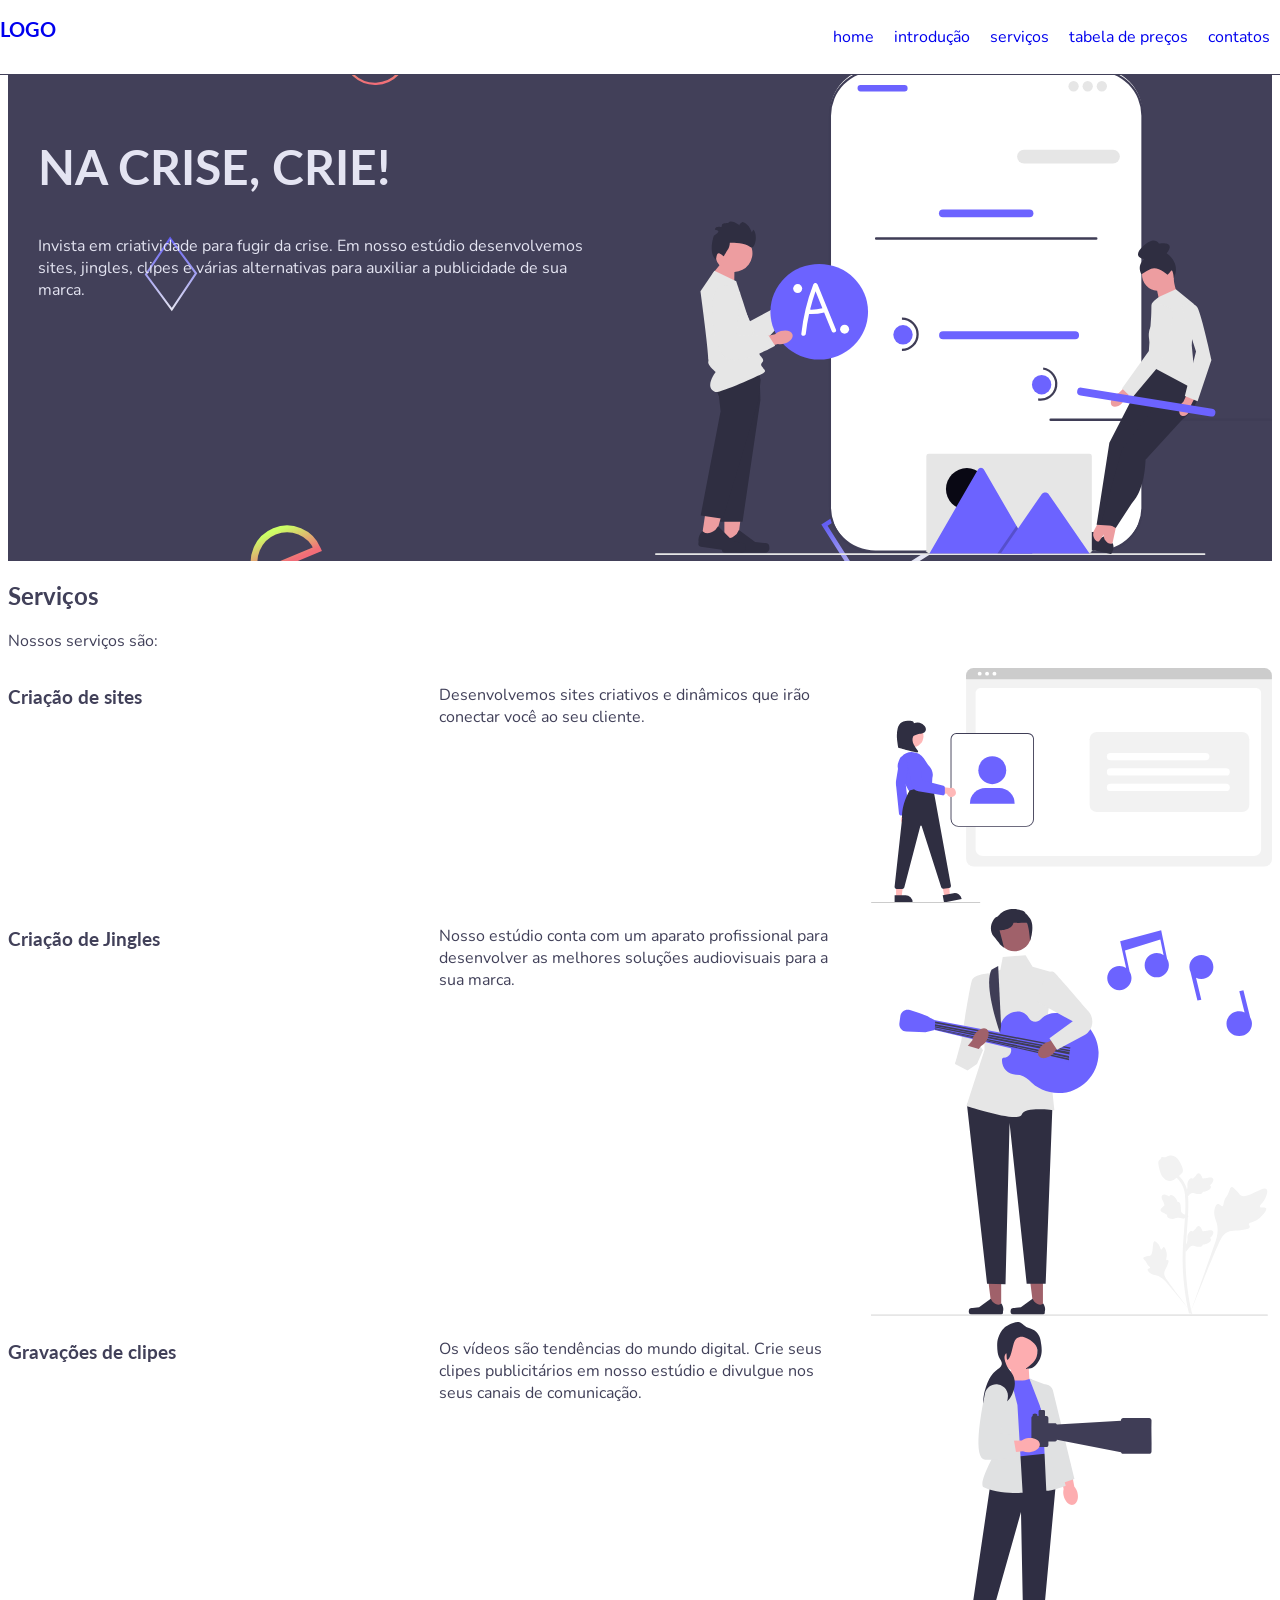
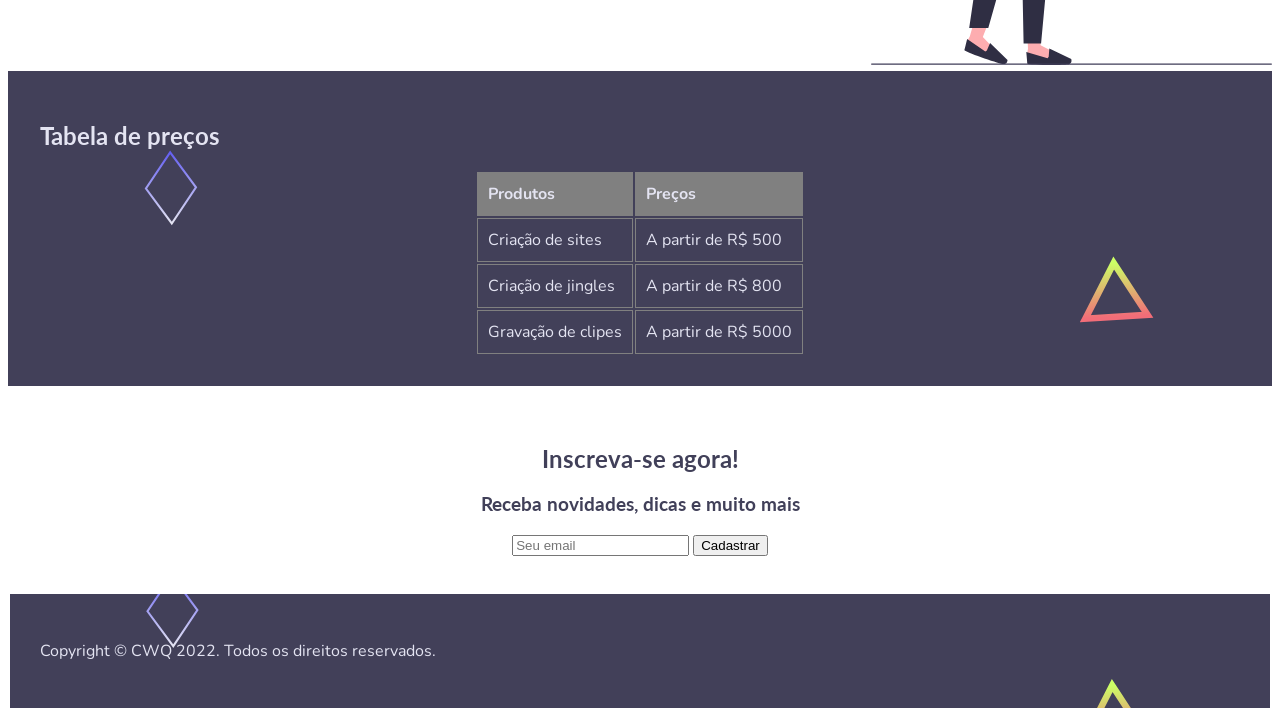
<file: index.html>
<!DOCTYPE html>
<html lang="pt-BR">

<head>
    <meta charset="UTF-8">
    <meta name="viewport" content="width=device-width, initial-scale=1.0">
    <title>Primeira Página</title>
    <link rel="preconnect" href="https://fonts.googleapis.com">
    <link rel="preconnect" href="https://fonts.gstatic.com" crossorigin>
    <link
        href="https://fonts.googleapis.com/css2?family=Lato:ital,wght@0,100;0,300;0,400;0,700;0,900;1,100;1,300;1,400;1,700;1,900&family=Nunito:ital,wght@0,200..1000;1,200..1000&display=swap"
        rel="stylesheet">
    <link rel="stylesheet" href="assets/css/style.css">
</head>

<body>
    <section class="content">
        <div class="menu">
            <h1><a href="#">LOGO</a></h1>
            <nav>
                <ul>
                    <li><a href="#home">home</a></li>
                    <li><a href="#intro">introdução</a></li>
                    <li><a href="#servicos">serviços</a></li>
                    <li><a href="#tabela">tabela de preços</a></li>
                    <li><a href="#contatos">contatos</a></a></li>
                </ul>
            </nav>
        </div>
    </section>

    <section id="intro" class="bg">
        <div class="grid1">
            <div class="cinza">
                <h1 class="h1-intro">Na crise, crie!</h1>
                <p>Invista em criatividade para fugir da crise.
                    Em nosso estúdio desenvolvemos sites, jingles, clipes e
                    várias alternativas para auxiliar a publicidade de
                    sua marca.</p>
            </div>
            <div class="intro-img">
                <img src="assets/img/intro.svg">
            </div>
        </div>

    </section>

    <section id="servicos">
        <div>
            <h2>Serviços</h2>
            <p>Nossos serviços são:</p>
        </div>

        <div>
            <div class="grid2">
                <h3>Criação de sites</h3>
                <p>Desenvolvemos sites criativos e dinâmicos que irão conectar você ao seu cliente.</p>
                <div class="intro-img">
                    <img src="assets/img/site.svg">
                </div>
            </div>

            <div class="grid2">
                <h3>Criação de Jingles</h3>
                <p>Nosso estúdio conta com um aparato profissional para desenvolver as melhores soluções audiovisuais
                    para a sua marca.</p>
                <div class="intro-img">
                    <img src="assets/img/jingle.svg">
                </div>
            </div>

            <div class="grid2">
                <h3>Gravações de clipes</h3>
                <p>Os vídeos são tendências do mundo digital. Crie seus clipes publicitários em nosso estúdio e divulgue
                    nos seus canais de comunicação.</p>
                <div class="intro-img">
                    <img src="assets/img/video.svg">
                </div>
            </div>
        </div>
    </section>

    <section id="tabela" class="bg">
        <div class="cinza">
            <h2>Tabela de preços</h2>
            <div>
                <table align="center">
                    <thead>
                        <tr>
                            <th>Produtos</th>
                            <th>Preços</th>
                        </tr>
                    </thead>

                    <tbody>
                        <tr>
                            <td>Criação de sites</td>
                            <td>A partir de R$ 500</td>
                        </tr>

                        <tr>
                            <td>Criação de jingles</td>
                            <td>A partir de R$ 800</td>
                        </tr>

                        <tr>
                            <td>Gravação de clipes</td>
                            <td>A partir de R$ 5000</td>
                        </tr>
                    </tbody>
                </table>
            </div>
        </div>
    </section>

    <section id="contatos" class="container">
        <h2> Inscreva-se agora! </h2>
        <h3> Receba novidades, dicas e muito mais </h3>
        <form>
            <input type="email" name="email" placeholder="Seu email">
            <button> Cadastrar </button>
        </form>
    </section>

    <footer class="bg cinza">
        <p>
            Copyright © CWQ 2022. Todos os direitos reservados.
        </p>
    </footer>
    </script>
</body>

</html>
</file>
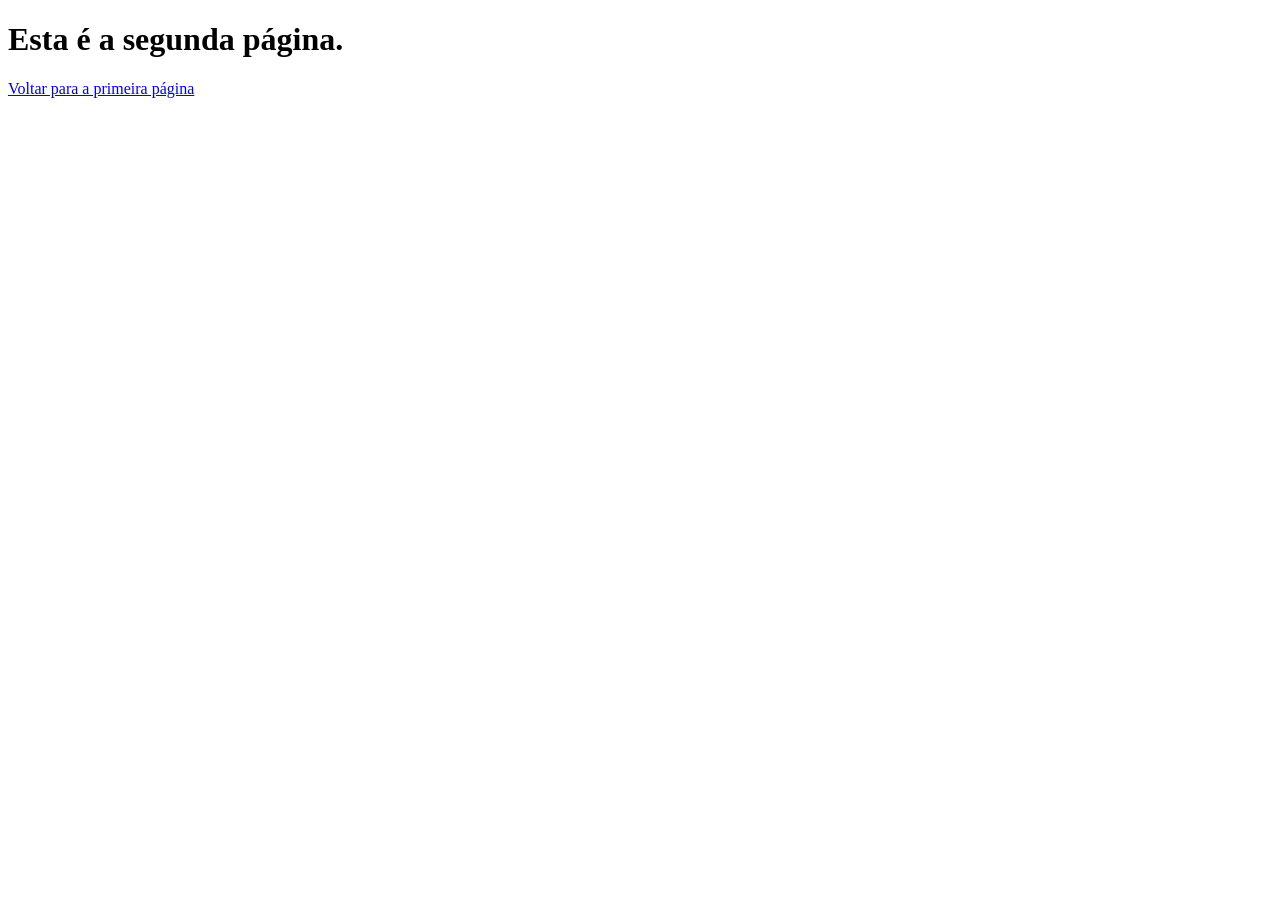
<file: documento2.html>
<!DOCTYPE html>
<html lang="en">
<head>
    <meta charset="UTF-8">
    <meta name="viewport" content="width=device-width, initial-scale=1.0">
    <title>Document</title>
</head>
<body>
    <h1>Esta é a segunda página.</h1>
    <a href="documento.html">Voltar para a primeira página </a>
</body>
</html>
</file>
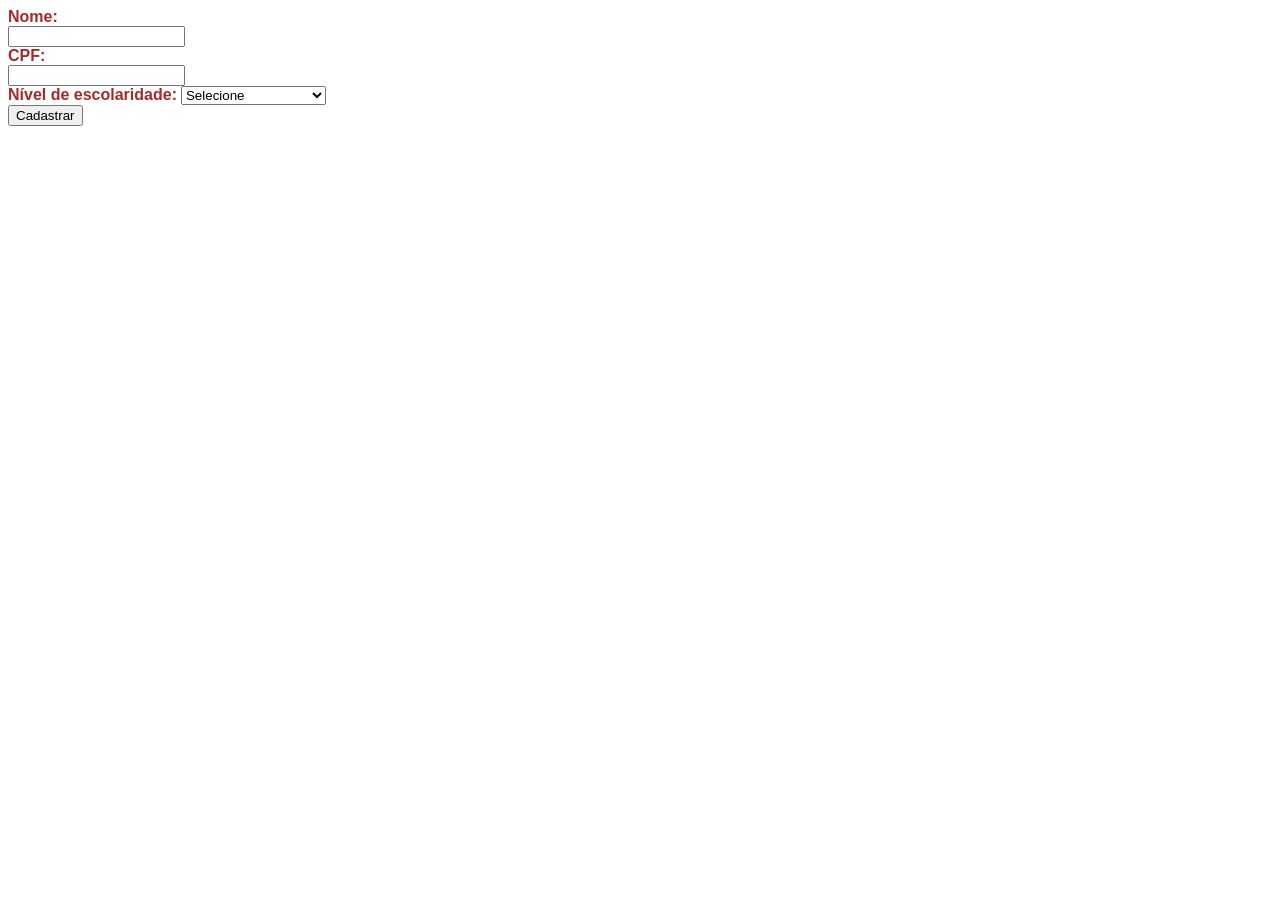
<file: form.html>
<!DOCTYPE html>
<html lang="en">
<head>
    <meta charset="UTF-8">
    <meta name="viewport" content="width=device-width, initial-scale=1.0">
    <title>Document</title>
    <style>
        form label{
            font-family: verdana, sans-serif;
            color: brown;
            font-weight: bold;
        }
    
    </style>
</head>
<body>
    <form action="#" method="get">
        <label for="nome">Nome:</label> <!-- Define o rótulo do campo de entrada de texto do formulário-->
        <br> <!-- Tag de quebra de linha -->
        <input type="text" id="nome" name="nome" required> <!-- Define o campo de entrada de texto do formulário que fazem referência ao label "Nome" -->
        <br>
        <label for="cpf">CPF:</label>
        <br>
        <input type="text" id="cpf" name="cpf" required> <!-- Define o campo de entrada de texto do formulário que fazem referência ao label "CPF" -->
        <br>
        <label for="escolaridade">Nível de escolaridade:</label>
        <select id="escolaridade" name="escolaridade" required> <!-- Define o campo de seleção do formulário que fazem referência ao label "Nível de escolaridade" -->
            <option value="">Selecione</option> <!-- Define a opção padrão do campo de seleção -->
            <option value="EF">Ensino Fundamental</option> <!-- Define a opção "Fundamental" do campo de seleção. O value "EF" define o valor que será enviado quando o formulário for submetido -->
            <option value="EM">Ensino Médio</option> <!-- Define a opção "Médio" do campo de seleção -->
            <option value="ES">Ensino Superior</option> <!-- Define a opção "Superior" do campo de seleção -->
            <option value="PG">Pós-Graduação</option> <!-- Define a opção "Pós-Graduação" do campo de seleção -->
        </select>
        <br>
        <input type="submit" value="Cadastrar" name="cadastrar"> <!-- Define o botão de envio do formulário -->
    </form>
    <!-- 
        Fomulario possui alguns atributos obrigatorios como:
        action que define o destino do formulario após os dados serem preenchidos
        method que pode ser GET ou POST ambos definem o metodo de envio dos dados do formulario.
            o método GET envia os dados via URL
            o método POST envia os dados no corpo da requisição na forma encapsulada
     -->
    
     
</body>
</html>
</file>
<file: assets/css/style.css>
:root{
    --cor-cinza: #E4E4F2;
    --cor-azulescuro: #414059;
    --gap: 30px;
}

body { 
    font-family: 'Nunito', sans-serif;
    color: var(--cor-azulescuro);
}

h1,h2,h3,h4,h5,h6 {
    font-family: 'Lato', sans-serif;
}

h1{
    text-transform: uppercase;
}

.bg{
    background-image: url('../img/background-primary.svg');
    background-size: cover;
    background-position: center center;
    color: var(--cor-cinza);
}

.content{
    max-width: 1200px;
    margin: 0 auto;
    padding: var(--gap);
}

.menu{
    position: fixed;
    top: 0;
    left: 0;
    right: 0;
    width: 100%;
    display: flex;
    justify-content: space-between;
    border-bottom: 1px solid var(--cor-azulescuro);
    background-color: white;
}

.menu ul{
    list-style: none;
    display: flex;
}

.menu h1{
    font-size: 20px;
}

.menu ul li a{
    display: block;
    padding: 10px;
}

a{
    text-decoration: none;
}

.cinza{
    max-width: 1200px;
    margin: 0 auto;
    padding: var(--gap);
    color: var(--cor-cinza);
}

.grid1{
    display: grid;
    grid-template-columns: 1fr 1fr;
    gap: var(--gap);
    max-width: 100%;
    height: auto;
}

.h1-intro{
    font-size: 48px;
}

.intro-img img{
    max-width: 100%;
    height: auto;
}

html{
    scroll-behavior: smooth;
}

.grid2{
    display: grid;
    grid-template-columns: 1fr 1fr 1fr;
    gap: var(--gap);
    max-width: 100%;
    height: auto;
}

.table{
    width: 100%;
    border-collapse: collapse;
}

table td, table th{
    border: 1px solid gray;
    padding: 10px;
    text-align: left;
}

table th{
    background-color: gray;
}

.container{
    padding: 3% 4%; text-align: center;
}

.copyright{
    color: rgba(255, 255, 255, 0.7);
}
</file>
